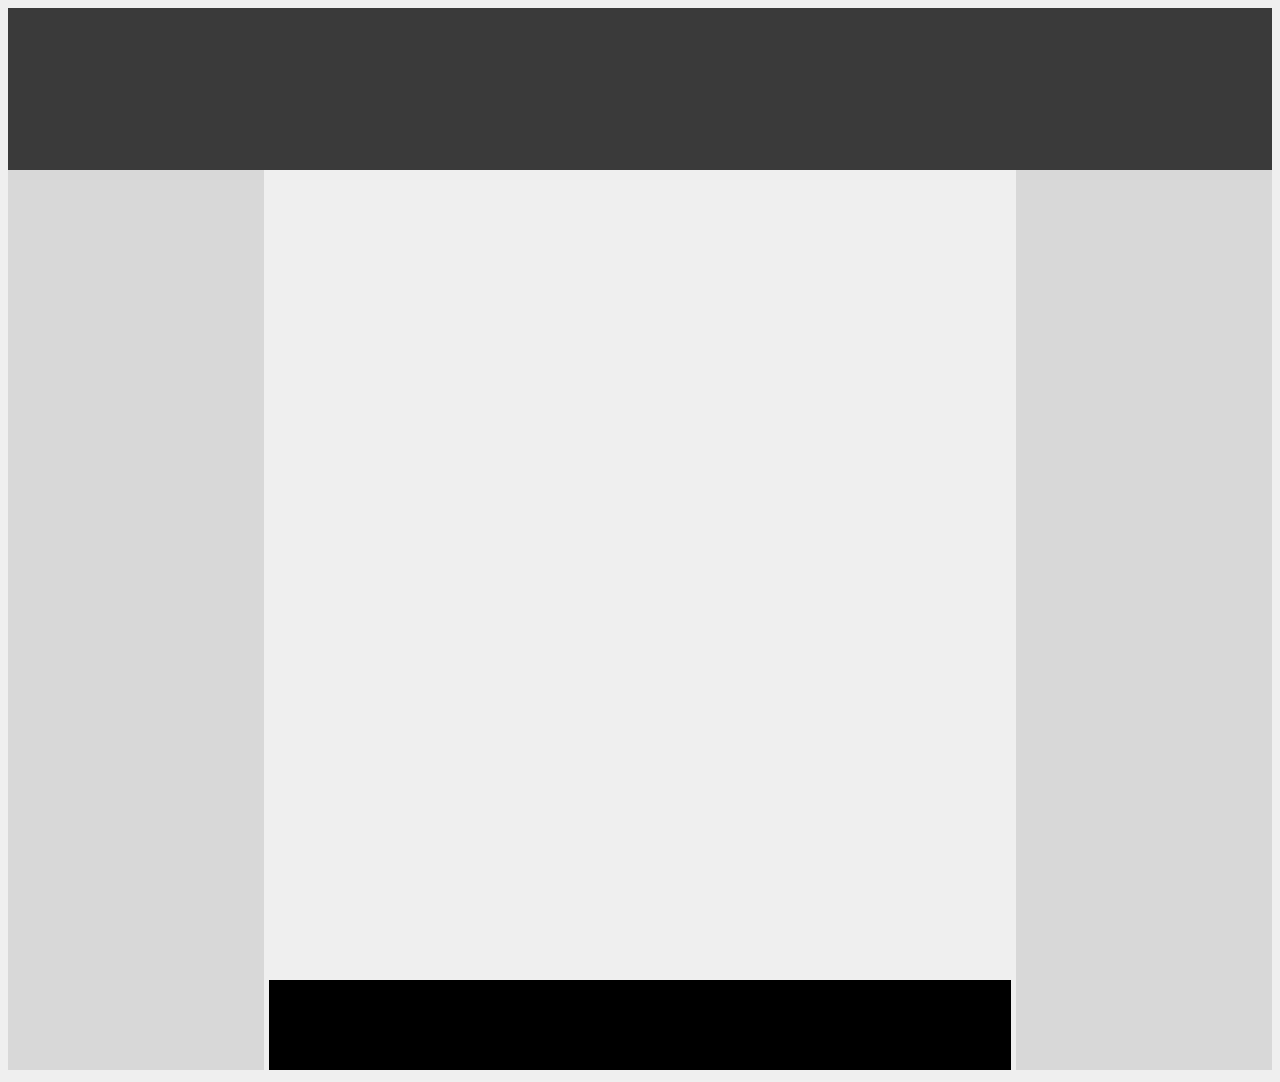
<file: first/index.html>
<!DOCTYPE html>
<html>
<head>
  <meta charset="utf-8">
  <meta http-equiv="X-UA-Compatible" content="IE=edge">
  <title>First</title>
  <meta name="viewport" content="width=device-width, initial-scale=1">
  <link rel="stylesheet" type="text/css" href="./index.css">
</head>
<body>
  <main class="main-wrapper"></main>
    <header class="header">

    </header>
      <section class="main-section">
      
        <div class="content-left">
          
          
        </div>

        <div class="content-mid">

        </div>

        <div class="content-right">

        </div>

      </section>
    
      <footer class="footer"></footer>
  </main>
</body>
</html>
</file>
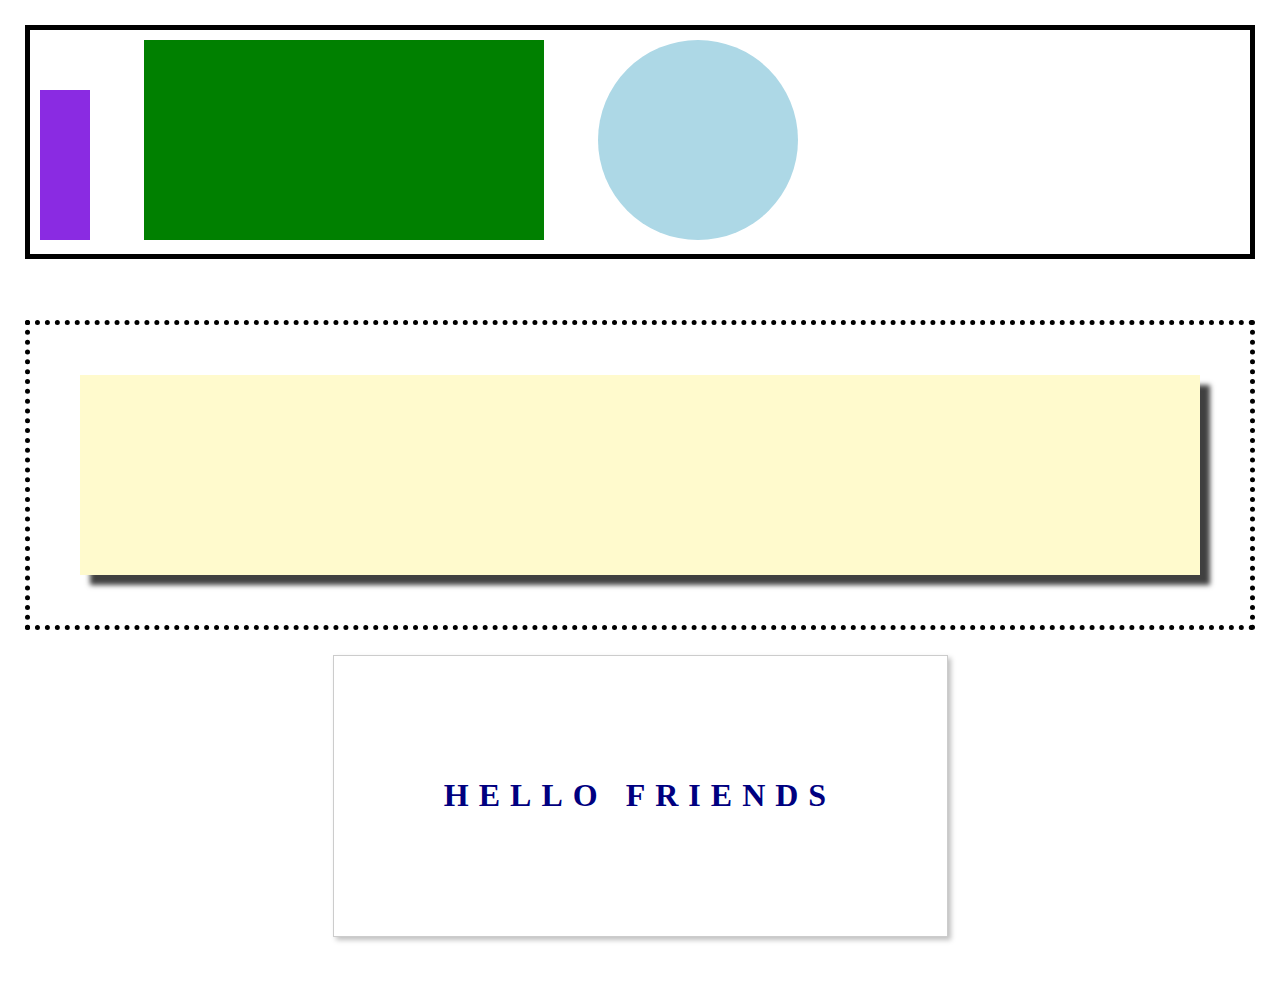
<file: second/index.html>
<!DOCTYPE html>
<html>
<head>
  <meta charset="utf-8">
  <meta http-equiv="X-UA-Compatible" content="IE=edge">
  <title>Second</title>
  <meta name="viewport" content="width=device-width, initial-scale=1">
  <link rel="stylesheet" href="./index.css">
</head>
<body>
  
  <header>
      <div class="purple">

        </div>
      <div class="green">

      </div>

      <div class="blue"></div>

  </header>
  <br>
  <br>
  <section>

    <div class="container-two">
      <div class="box-shadow">
        
      </div>
  </div>
  <div class="container-three">
    <h1>HELLO FRIENDS</h1>
  </div>

  
</body>
</html>
</file>
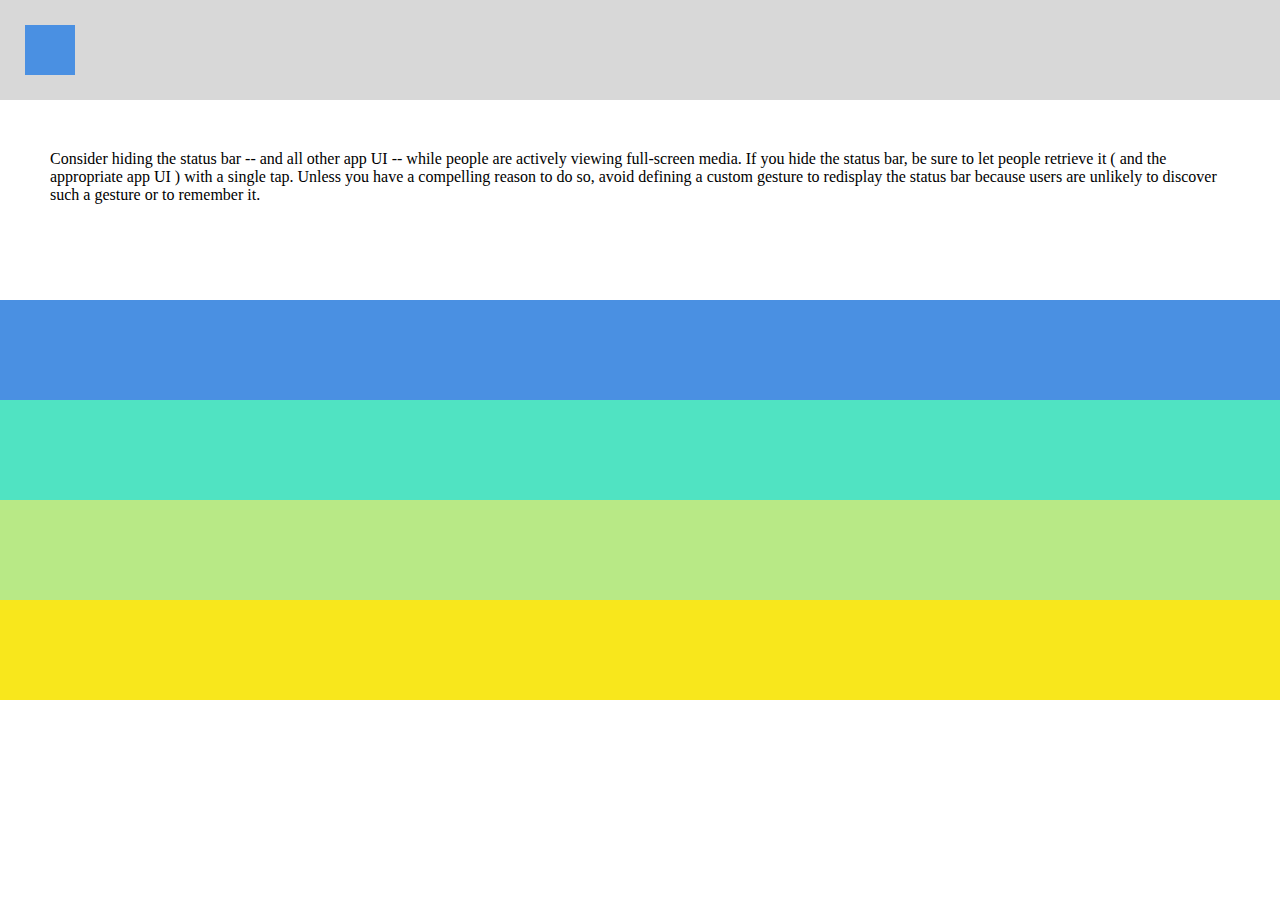
<file: third/index.html>
<!DOCTYPE html>
<html>
  <head>
    <title> Third - Solution </title>
    <link rel="stylesheet" href="index.css" />
  </head>

  <body>
    <div class="row row-1">
      <div class="row-1-div"></div>
    </div>

    <div class="row-big row-2">
      <span class="row-2-span">
        Consider hiding the status bar -- and all other app UI -- while people are actively viewing full-screen media. If you hide the status bar, be sure to let people retrieve it ( and the appropriate app UI ) with a single tap. Unless you have a compelling reason to do so, avoid defining a custom gesture to redisplay the status bar because users are unlikely to discover such a gesture or to remember it.
      </span>
    </div>

    <div class="row row-3"></div>
    <div class="row row-4"></div>
    <div class="row row-5"></div>
    <div class="row row-6"></div>
  </body>
</html>
</file>
<file: first/index.css>
body {
  background-color: #efefef;
  text-align: center;
}

.header {
  width: 100%;
  height: 18vh;
  background: #3a3a3a;
}

.content-left {
  width: 20vw;
  height: 100vh;
  background: #d8d8d8;
  float: left;
}

.content-right {
  height: 100vh;
  width: 20vw;
  background: #d8d8d8;
  float: right;
}

.footer {
  background: black;
  width: 57.97331vw;
  height: 10vh;
  display: inline-block;
  margin: 90vh 0px 0px;
}
</file>
<file: second/index.css>
body {
  margin: 0;
  padding: 25px;

}

header {
width: 100%;
padding: 10px;
border: 5px solid black;
box-sizing: border-box;
}

.purple {
  height: 150px;
  width: 50px;
  background-color: blueviolet;
  display: inline-block;
}

.green {
  height: 200px;
  width: 400px;
  background-color: green;
  margin: 0 50px;
  display: inline-block;
  

}

.blue {
  height: 200px;
  width: 200px;
  border-radius: 50%;
  background-color: lightblue;
  display: inline-block; 
}

.container-two {
  width: 100%;
  border: 5px dotted black;
  padding: 50px;
  box-sizing: border-box ;
  margin-top: 25px; 
}

.box-shadow {
  width: 100%;
  height: 200px;
  background-color: lemonchiffon;
  -webkit-box-shadow: 10px 10px 5px 0px rgba(0,0,0,0.75);
  -moz-box-shadow: 10px 10px 5px 0px rgba(0,0,0,0.75);
  box-shadow: 10px 10px 5px 0px rgba(0,0,0,0.75);
}

.container-three {
  width: 50%;
  border: 1px solid #ccc;
  background-color: white;
  padding: 100px;
  box-sizing: border-box ;
  margin: 25px auto; 
  -webkit-box-shadow: 3px 3px 5px 0px rgba(0,0,0,0.25);
  -moz-box-shadow: 3px 3px 5px 0px rgba(0,0,0,0.25);
  box-shadow: 3px 3px 5px 0px rgba(0,0,0,0.25);
}

.container-three h1 {
  width: 100%;
  text-align: center;
  color: navy;
  letter-spacing: 10px;
}
</file>
<file: third/index.css>
body, html {
  margin: 0;
  padding: 0;
}

.row {
  height: 100px;
  width: 100%;
}

.row-big {
  height: 200px;
  width: 100%;
}

.row-1 {
  background-color: #D8D8D8;
  padding: 25px;
  box-sizing: border-box;
}

.row-1-div {
  width: 50px;
  height: 50px;
  background-color: #4A90E2;
}

.row-2 {
  background-color: #fff;
  box-sizing: border-box;
  padding: 50px;
}

.row-3 {
  background-color: #4A90E2;
}

.row-4 {
  background-color: #50E3C2;
}

.row-5 {
  background-color: #B8E986;
}

.row-6 {
  background-color: #F8E71C;
}
</file>
